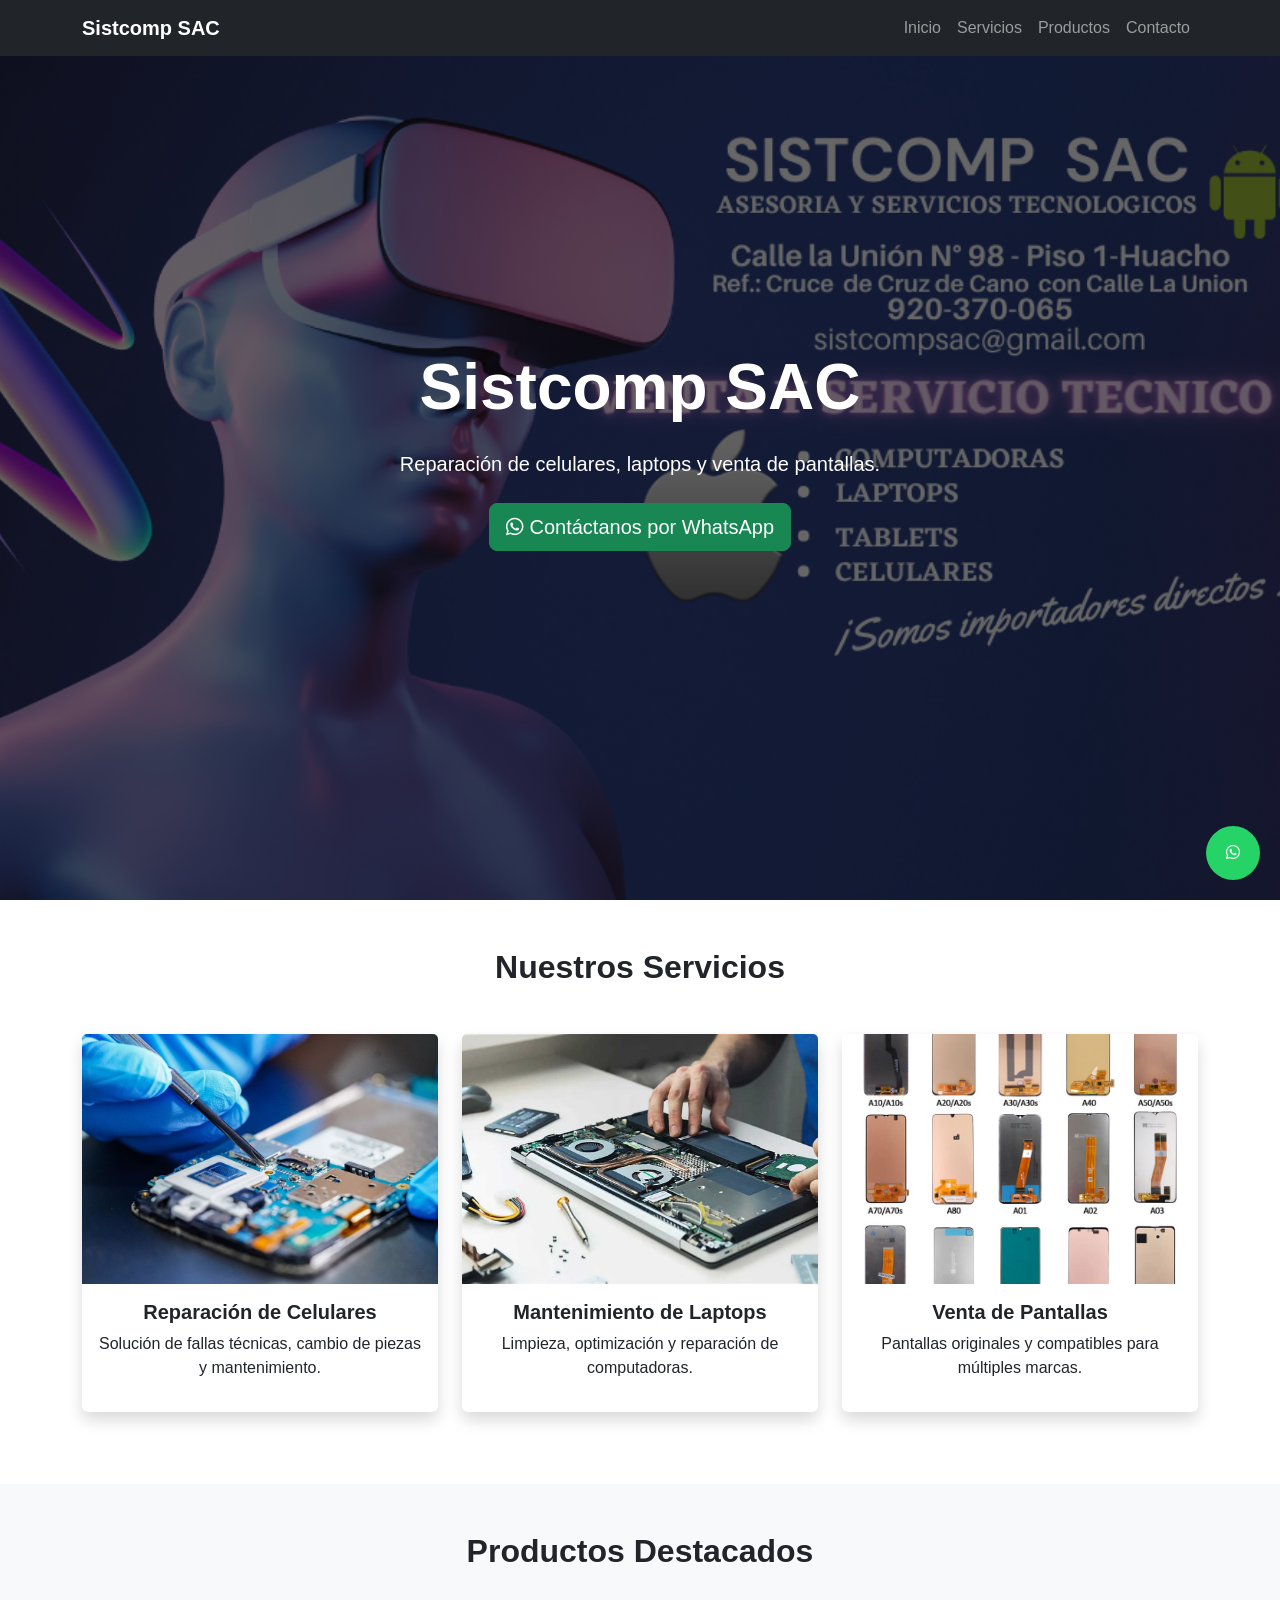
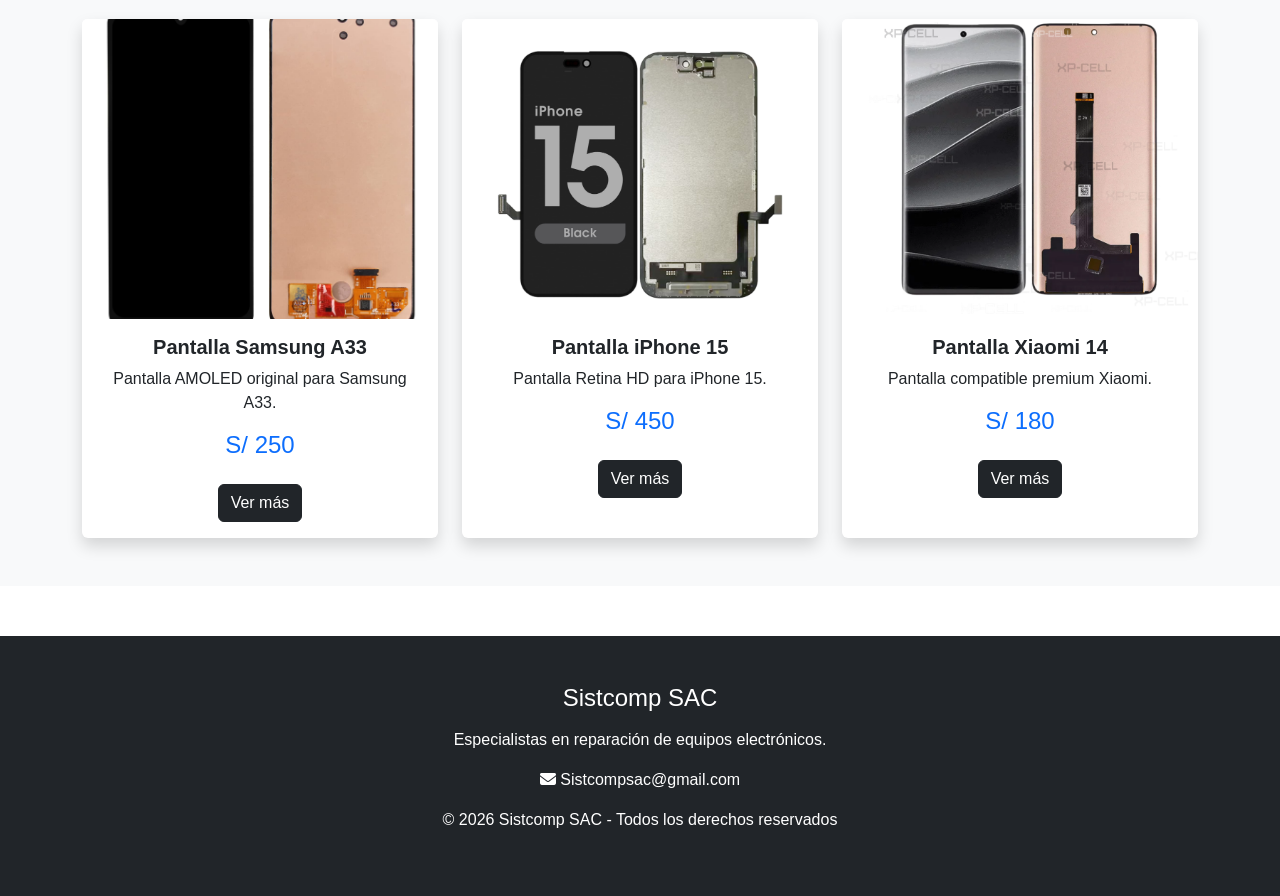
<file: index.html>
<!DOCTYPE html>
<html lang="es">
<head>
    <meta charset="UTF-8">
    <meta name="viewport" content="width=device-width, initial-scale=1.0">
    <title>Sistcomp SAC</title>

    <link href="https://cdn.jsdelivr.net/npm/bootstrap@5.3.3/dist/css/bootstrap.min.css" rel="stylesheet">

    <link rel="stylesheet" href="https://cdnjs.cloudflare.com/ajax/libs/font-awesome/6.5.2/css/all.min.css">

    <link rel="stylesheet" href="css/styles.css">
</head>
<body>

    <!-- NAVBAR -->

    <nav class="navbar navbar-expand-lg navbar-dark bg-dark fixed-top">
        <div class="container">
            <a class="navbar-brand fw-bold" href="#">Sistcomp SAC</a>

            <button class="navbar-toggler" type="button" data-bs-toggle="collapse" data-bs-target="#menu">
                <span class="navbar-toggler-icon"></span>
            </button>

            <div class="collapse navbar-collapse" id="menu">
                <ul class="navbar-nav ms-auto">
                    <li class="nav-item"><a class="nav-link" href="#inicio">Inicio</a></li>
                    <li class="nav-item"><a class="nav-link" href="#servicios">Servicios</a></li>
                    <li class="nav-item"><a class="nav-link" href="productos.html">Productos</a></li>
                    <li class="nav-item"><a class="nav-link" href="#footer">Contacto</a></li>
                </ul>
            </div>
        </div>
    </nav>
    <section id="inicio" class="hero text-white d-flex align-items-center text-center">
        <div class="container">
            <h1 class="display-3 fw-bold mb-4">Sistcomp SAC</h1>

            <p class="lead mb-4">
                Reparación de celulares, laptops y venta de pantallas.
            </p>

            <a href="https://wa.me/51999999999" target="_blank" class="btn btn-success btn-lg">
                <i class="fa-brands fa-whatsapp"></i>
                Contáctanos por WhatsApp
            </a>
        </div>
    </section>


    <section id="servicios" class="container py-5">

        <h2 class="text-center mb-5 fw-bold">Nuestros Servicios</h2>

        <div class="row">

            <div class="col-md-4 mb-4">
                <div class="card shadow h-100">
                    <img src="img/reparacion.jpg" class="card-img-top">

                    <div class="card-body text-center">
                        <h5 class="fw-bold">Reparación de Celulares</h5>

                        <p>
                            Solución de fallas técnicas, cambio de piezas y mantenimiento.
                        </p>
                    </div>
                    </div>
            </div>

            <div class="col-md-4 mb-4">
                <div class="card shadow h-100">
                    <img src="img/laptop.jpg" class="card-img-top">

                    <div class="card-body text-center">
                        <h5 class="fw-bold">Mantenimiento de Laptops</h5>

                        <p>
                            Limpieza, optimización y reparación de computadoras.
                        </p>
                    </div>
                </div>
            </div>

            <div class="col-md-4 mb-4">
                <div class="card shadow h-100">
                    <img src="img/pantallas.jpg" class="card-img-top">

                    <div class="card-body text-center">
                        <h5 class="fw-bold">Venta de Pantallas</h5>

                        <p>
                            Pantallas originales y compatibles para múltiples marcas.
                        </p>
                    </div>
                </div>
            </div>

        </div>

    </section>
    <!-- PRODUCTOS DESTACADOS -->

<section id="productos" class="bg-light py-5">

    <div class="container">

        <h2 class="text-center mb-5 fw-bold">
            Productos Destacados
        </h2>

        <div class="row g-4">

            <!-- PRODUCTO 1 -->

            <div class="col-md-4">

                <div class="card shadow h-100">

                    <img src="img/pantalla1.jpg" class="card-img-top" alt="Samsung">

                    <div class="card-body text-center">

                        <h5 class="fw-bold">
                            Pantalla Samsung A33
                        </h5>

                        <p>
                            Pantalla AMOLED original para Samsung A33.
                        </p>

                        <h4 class="text-primary">
                            S/ 250
                        </h4>

                        <a href="productos.html" class="btn btn-dark mt-3">
                            Ver más
                        </a>

                    </div>

                </div>

            </div>

            <!-- PRODUCTO 2 -->

            <div class="col-md-4">

                <div class="card shadow h-100">

                    <img src="img/pantalla2.jpg" class="card-img-top" alt="iPhone">

                    <div class="card-body text-center">

                        <h5 class="fw-bold">
                            Pantalla iPhone 15
                        </h5>

                        <p>
                            Pantalla Retina HD para iPhone 15.
                        </p>

                        <h4 class="text-primary">
                            S/ 450
                        </h4>

                        <a href="productos.html" class="btn btn-dark mt-3">
                            Ver más
                        </a>

                    </div>

                </div>

            </div>

            <!-- PRODUCTO 3 -->

            <div class="col-md-4">

                <div class="card shadow h-100">

                    <img src="img/pantalla3.png" class="card-img-top" alt="Xiaomi">

                    <div class="card-body text-center">

                        <h5 class="fw-bold">
                            Pantalla Xiaomi 14
                        </h5>

                        <p>
                            Pantalla compatible premium Xiaomi.
                        </p>

                        <h4 class="text-primary">
                            S/ 180
                        </h4>

                        <a href="productos.html" class="btn btn-dark mt-3">
                            Ver más
                        </a>

                    </div>

                </div>

            </div>

        </div>

    </div>

</section>
    <a href="https://wa.me/51999999999" class="whatsapp" target="_blank">
        <i class="fa-brands fa-whatsapp"></i>
    </a>

    

    <footer id="footer" class="bg-dark text-white text-center p-5">

        <h4 class="mb-3">Sistcomp SAC</h4>

        <p>
            Especialistas en reparación de equipos electrónicos.
        </p>

        <p>
            <i class="fa-solid fa-envelope"></i>
            Sistcompsac@gmail.com
        </p>

        <p>
            © 2026 Sistcomp SAC - Todos los derechos reservados
        </p>

    </footer>

    <script src="https://cdn.jsdelivr.net/npm/bootstrap@5.3.3/dist/js/bootstrap.bundle.min.js"></script>

    <script src="js/app.js"></script>

</body>
</html>
</file>
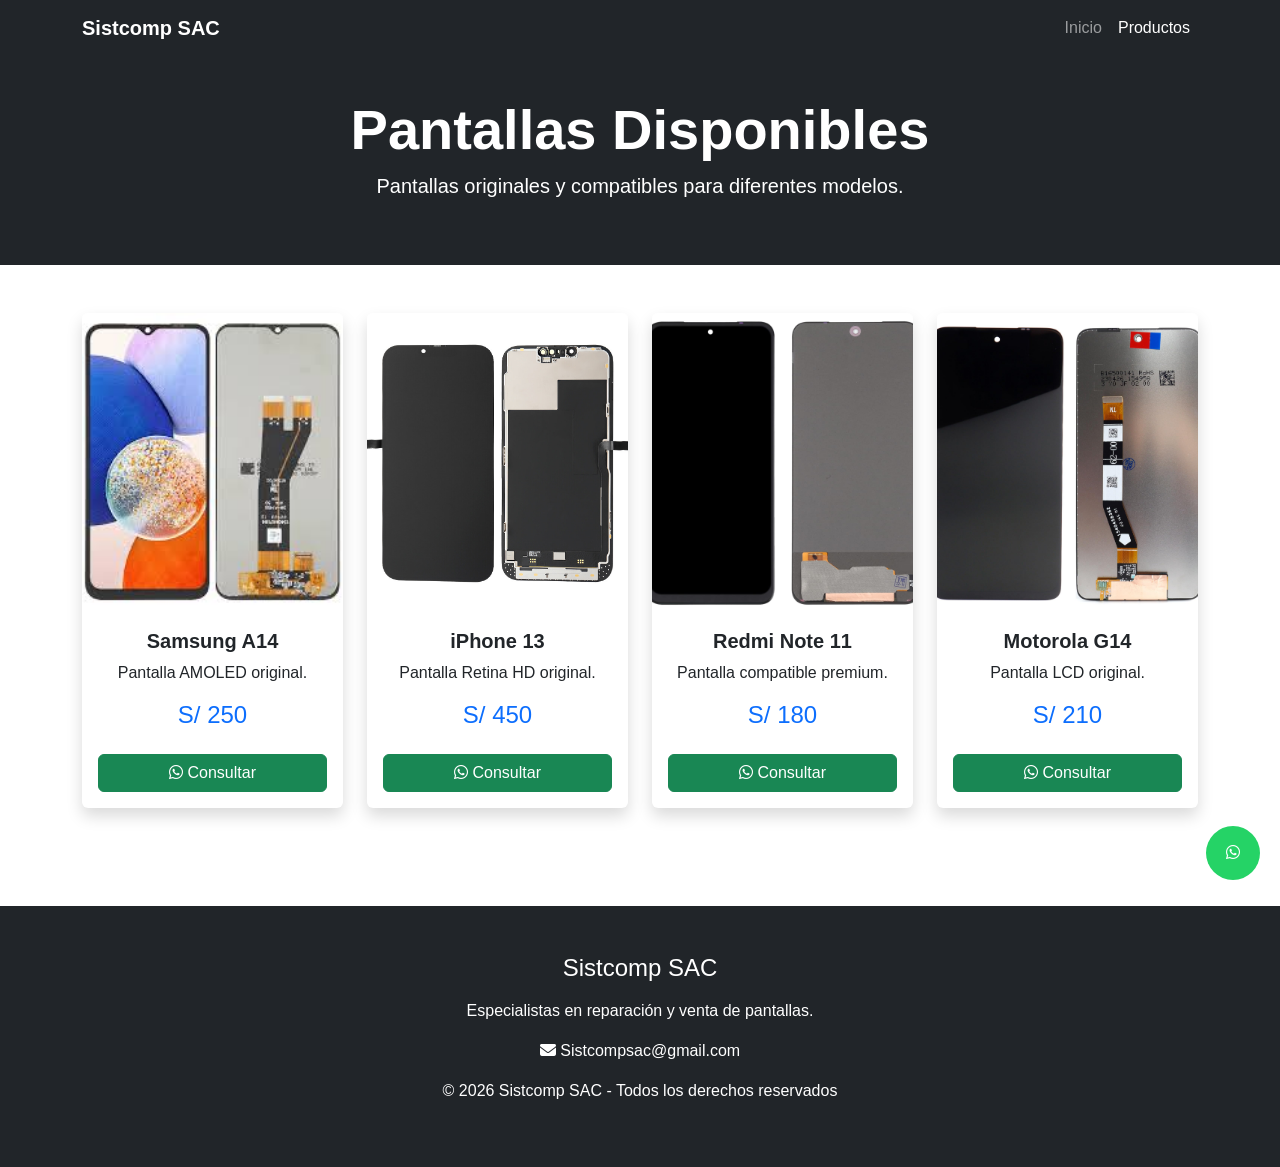
<file: productos.html>
<!DOCTYPE html>
<html lang="es">
<head>
    <meta charset="UTF-8">
    <meta name="viewport" content="width=device-width, initial-scale=1.0">
    <title>Productos - Sistcomp SAC</title>

    <!-- Bootstrap -->
    <link href="https://cdn.jsdelivr.net/npm/bootstrap@5.3.3/dist/css/bootstrap.min.css" rel="stylesheet">

    <!-- Font Awesome -->
    <link rel="stylesheet" href="https://cdnjs.cloudflare.com/ajax/libs/font-awesome/6.5.2/css/all.min.css">

    <!-- CSS -->
    <link rel="stylesheet" href="css/styles.css">
</head>
<body>

    <!-- NAVBAR -->

    <nav class="navbar navbar-expand-lg navbar-dark bg-dark fixed-top">

        <div class="container">

            <a class="navbar-brand fw-bold" href="index.html">
                Sistcomp SAC
            </a>

            <button class="navbar-toggler" type="button" data-bs-toggle="collapse" data-bs-target="#menu">
                <span class="navbar-toggler-icon"></span>
            </button>

            <div class="collapse navbar-collapse" id="menu">

                <ul class="navbar-nav ms-auto">

                    <li class="nav-item">
                        <a class="nav-link" href="index.html">
                            Inicio
                        </a>
                    </li>

                    <li class="nav-item">
                        <a class="nav-link active" href="productos.html">
                            Productos
                        </a>
                    </li>

                </ul>

            </div>

        </div>

    </nav>

    <!-- HEADER -->

    <section class="bg-dark text-white text-center py-5">

        <div class="container">

            <h1 class="display-4 fw-bold mt-5">
                Pantallas Disponibles
            </h1>

            <p class="lead">
                Pantallas originales y compatibles para diferentes modelos.
            </p>

        </div>

    </section>

    <!-- PRODUCTOS -->

    <section id="productos" class="container py-5">

        <div class="row g-4">

            <!-- PRODUCTO 1 -->

            <div class="col-md-3 col-sm-6">

                <div class="card shadow h-100">

                    <img src="img/pantalla4.jpg" class="card-img-top" alt="Samsung A14">

                    <div class="card-body text-center">

                        <h5 class="fw-bold">
                            Samsung A14
                        </h5>

                        <p>
                            Pantalla AMOLED original.
                        </p>

                        <h4 class="text-primary">
                            S/ 250
                        </h4>

                        <a href="https://wa.me/51999999999" target="_blank" class="btn btn-success w-100 mt-3">
                            <i class="fa-brands fa-whatsapp"></i>
                            Consultar
                        </a>

                    </div>

                </div>

            </div>

            <!-- PRODUCTO 2 -->

            <div class="col-md-3 col-sm-6">

                <div class="card shadow h-100">

                    <img src="img/pantalla5.jpg" class="card-img-top" alt="iPhone 13">

                    <div class="card-body text-center">

                        <h5 class="fw-bold">
                            iPhone 13
                        </h5>

                        <p>
                            Pantalla Retina HD original.
                        </p>

                        <h4 class="text-primary">
                            S/ 450
                        </h4>

                        <a href="https://wa.me/51999999999" target="_blank" class="btn btn-success w-100 mt-3">
                            <i class="fa-brands fa-whatsapp"></i>
                            Consultar
                        </a>

                    </div>

                </div>

            </div>

            <!-- PRODUCTO 3 -->

            <div class="col-md-3 col-sm-6">

                <div class="card shadow h-100">

                    <img src="img/pantalla6.jpg" class="card-img-top" alt="Xiaomi Redmi">

                    <div class="card-body text-center">

                        <h5 class="fw-bold">
                            Redmi Note 11
                        </h5>

                        <p>
                            Pantalla compatible premium.
                        </p>

                        <h4 class="text-primary">
                            S/ 180
                        </h4>

                        <a href="https://wa.me/51999999999" target="_blank" class="btn btn-success w-100 mt-3">
                            <i class="fa-brands fa-whatsapp"></i>
                            Consultar
                        </a>

                    </div>

                </div>

            </div>

            <!-- PRODUCTO 4 -->

            <div class="col-md-3 col-sm-6">

                <div class="card shadow h-100">

                    <img src="img/pantalla7.jpg" class="card-img-top" alt="Motorola G54">

                    <div class="card-body text-center">

                        <h5 class="fw-bold">
                            Motorola G14
                        </h5>

                        <p>
                            Pantalla LCD original.
                        </p>

                        <h4 class="text-primary">
                            S/ 210
                        </h4>

                        <a href="https://wa.me/51999999999" target="_blank" class="btn btn-success w-100 mt-3">
                            <i class="fa-brands fa-whatsapp"></i>
                            Consultar
                        </a>

                    </div>

                </div>

            </div>

        </div>

    </section>

    <!-- BOTÓN WHATSAPP -->

    <a href="https://wa.me/51999999999" class="whatsapp" target="_blank">
        <i class="fa-brands fa-whatsapp"></i>
    </a>

    <!-- FOOTER -->

    <footer class="bg-dark text-white text-center p-5">

        <h4 class="mb-3">
            Sistcomp SAC
        </h4>

        <p>
            Especialistas en reparación y venta de pantallas.
        </p>

        <p>
            <i class="fa-solid fa-envelope"></i>
            Sistcompsac@gmail.com
        </p>

        <p>
            © 2026 Sistcomp SAC - Todos los derechos reservados
        </p>

    </footer>

    <!-- Bootstrap JS -->

    <script src="https://cdn.jsdelivr.net/npm/bootstrap@5.3.3/dist/js/bootstrap.bundle.min.js"></script>

</body>
</html>
</file>
<file: css/styles.css>
body {
    font-family: Arial, sans-serif;
}

.hero {
    height: 100vh;
    background: linear-gradient(rgba(0,0,0,0.6), rgba(0,0,0,0.6)),
    url('../img/banner.png');

    background-size: cover;
    background-position: center;
}

.card {
    border: none;
    transition: 0.3s;
}

.card:hover {
    transform: translateY(-10px);
}

.whatsapp {
    position: fixed;
    bottom: 20px;
    right: 20px;

    background: #25D366;
    color: white;

    padding: 15px 20px;
    border-radius: 50px;

    text-decoration: none;
    font-weight: bold;
}

footer {
    margin-top: 50px;
}
#servicios .card img{
    width: 100%;
    height: 250px;
    object-fit: cover;
}
#productos .card img{
    width: 100%;
    height: 300px;
    object-fit: cover;
}
</file>
